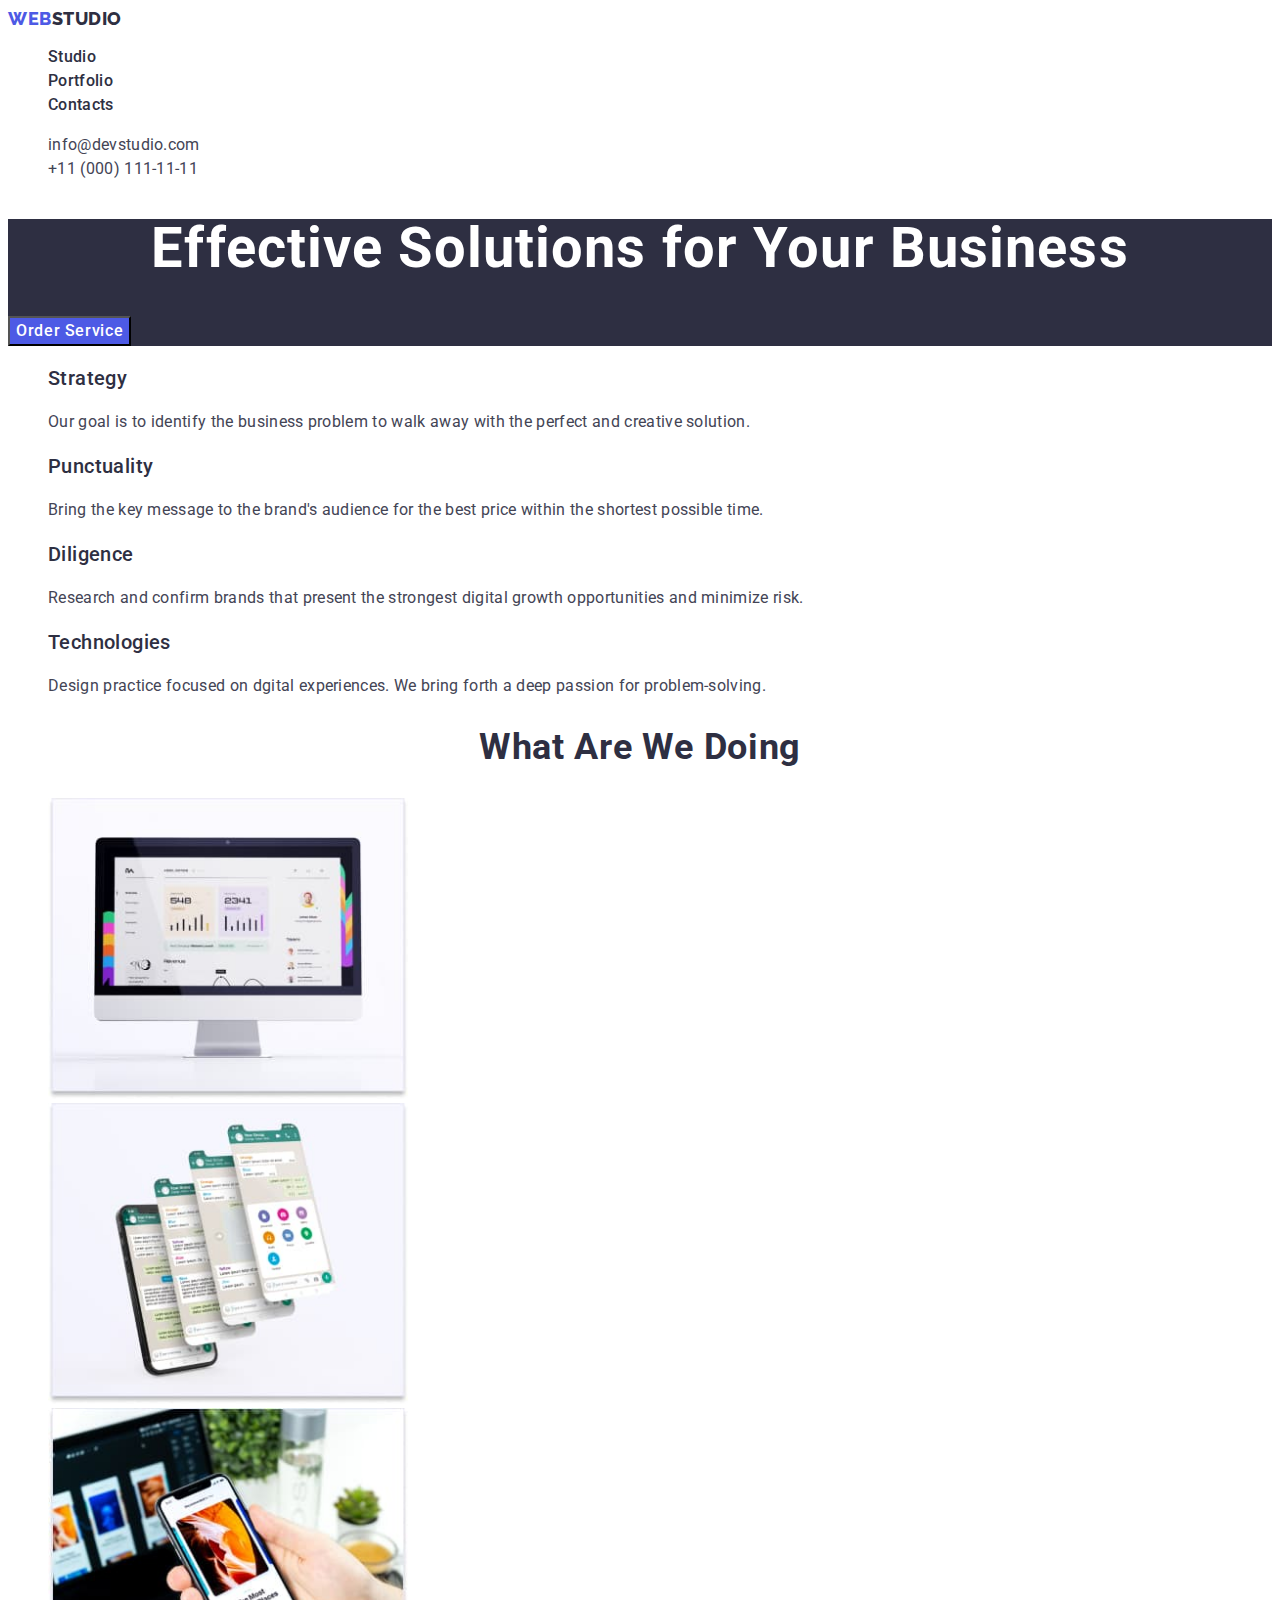
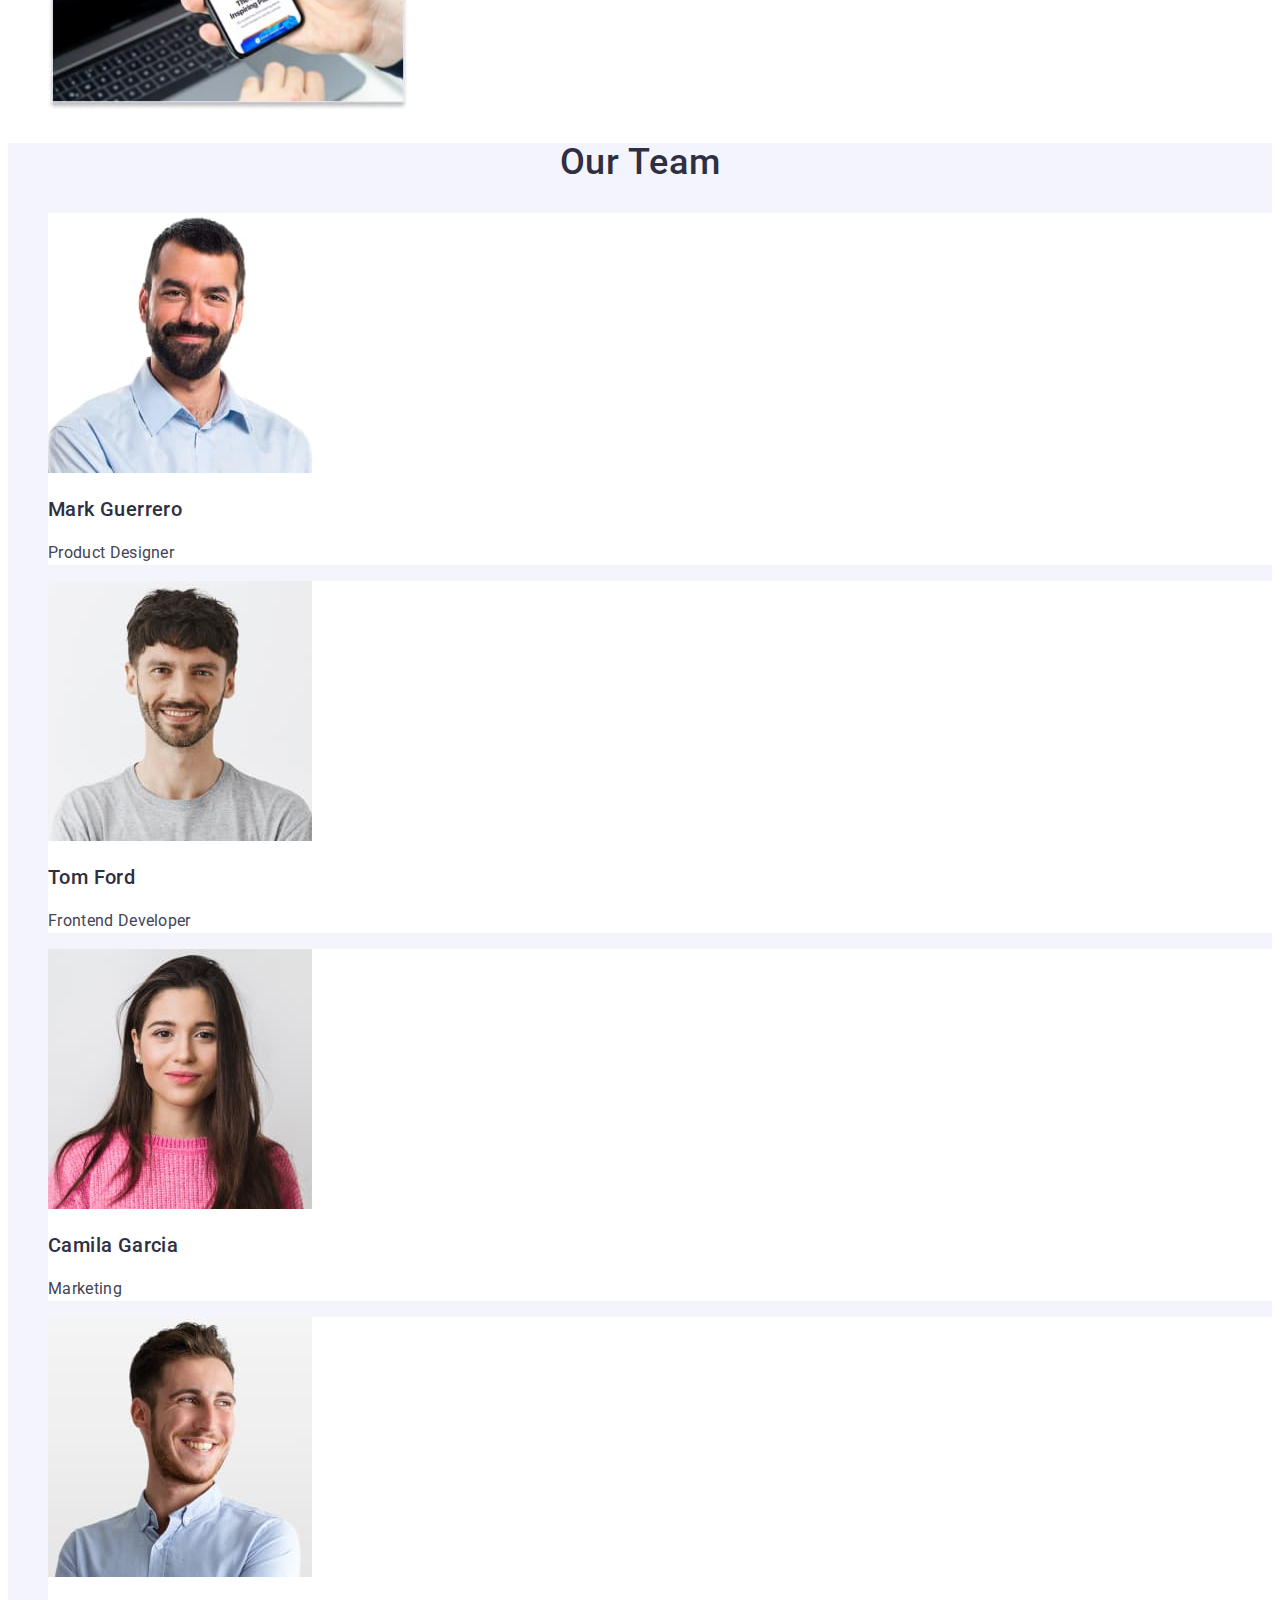
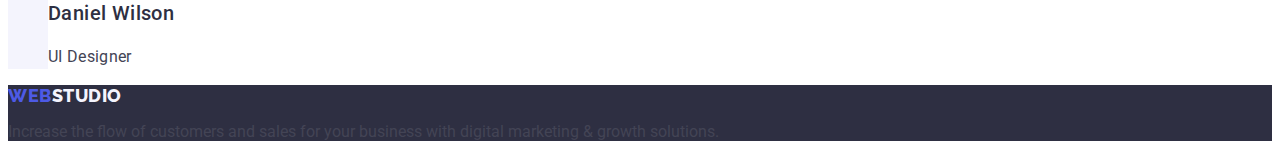
<file: index.html>
<!DOCTYPE html>
<html lang="en">
  <head>
    <meta charset="UTF-8" />
    <meta http-equiv="X-UA-Compatible" content="IE=edge" />
    <meta name="viewport" content="width=device-width, initial-scale=1.0" />

    <link rel="preconnect" href="https://fonts.googleapis.com" />
    <link rel="preconnect" href="https://fonts.gstatic.com" crossorigin />
    <link rel="preconnect" href="https://fonts.googleapis.com" />
    <link rel="preconnect" href="https://fonts.gstatic.com" crossorigin />
    <link
      href="https://fonts.googleapis.com/css2?family=Raleway:wght@800&display=swap"
      rel="stylesheet"
    />
    <link rel="preconnect" href="https://fonts.gstatic.com>" />
    <link
      href="https://fonts.googleapis.com/css2?family=Roboto:wght@400;500;700&display=swap"
      rel="stylesheet"
    />

    <link rel="stylesheet" href="./css/styles.css" />
    <title>WebStudio</title>
  </head>
  <!-- Main page -->
  <body>
    <!-- Navigation content -->
    <header>
      <nav>
        <!-- Logo -->
        <a class="logo-part link" href="./index.html"
          >Web<span class="logo-item">Studio</span></a
        >
        <!-- Header navigation -->
        <ul class="list">
          <li class="list-item">
            <a class="link-item link" href="./index.html">Studio</a>
          </li>
          <li class="list-item">
            <a class="link-item link" href="./portfolio.html">Portfolio</a>
          </li>
          <li class="list-item">
            <a class="link-item link" href="">Contacts</a>
          </li>
        </ul>
      </nav>
      <!-- Addres list -->
      <address class="addres-list">
        <ul class="addres-list list">
          <li>
            <a class="addres-url link" href="mailto:info@devstudio.com"
              >info@devstudio.com</a
            >
          </li>
          <li>
            <a class="addres-url link" href="tel:+110001111111"
              >+11 (000) 111-11-11</a
            >
          </li>
        </ul>
      </address>
    </header>
    <main>
      <!-- Hero section -->
      <section class="hero-section">
        <h1 class="banner">Effective Solutions for Your Business</h1>
        <button class="order-button" type="button">Order Service</button>
      </section>
      <!-- Features -->

      <section>
        <h2 hidden class="features">Company Features</h2>
        <ul class="features-list list">
          <li>
            <h3 class="features-head">Strategy</h3>

            <p class="section-tittle">
              Our goal is to identify the business problem to walk away with the
              perfect and creative solution.
            </p>
          </li>
          <li>
            <h3 class="features-head">Punctuality</h3>
            <p class="section-tittle">
              Bring the key message to the brand's audience for the best price
              within the shortest possible time.
            </p>
          </li>
          <li>
            <h3 class="features-head">Diligence</h3>
            <p class="section-tittle">
              Research and confirm brands that present the strongest digital
              growth opportunities and minimize risk.
            </p>
          </li>
          <li>
            <h3 class="features-head">Technologies</h3>
            <p class="section-tittle">
              Design practice focused on dgital experiences. We bring forth a
              deep passion for problem-solving.
            </p>
          </li>
        </ul>
      </section>
      <!-- Company functions -->

      <section>
        <h2 class="company-functions">What are we doing</h2>
        <ul class="functions list">
          <li>
            <img src="./images/img1.jpg" alt="Monitor" width="360" />
          </li>
          <li>
            <img src="./images/img2.jpg" alt="Smartphone" width="360" />
          </li>
          <li>
            <img
              src="./images/img3.jpg"
              alt="Smartphone with laptop"
              width="360"
            />
          </li>
        </ul>
      </section>
      <!-- Our team -->
      <section class="team">
        <h2 class="team-list">Our Team</h2>
        <ul class="teammates list">
          <li class="team-photo">
            <img src="./images/img4.jpg" alt="Mark Guerero photo" width="264" />
            <h3 class="employee">Mark Guerrero</h3>
            <p class="self-description">Product Designer</p>
          </li>
          <li class="team-photo">
            <img src="./images/img5.jpg" alt="Tom's photo" width="264" />
            <h3 class="employee">Tom Ford</h3>
            <p class="self-description">Frontend Developer</p>
          </li>
          <li class="team-photo">
            <img src="./images/img6.jpg" alt="Camila's phot" width="264" />
            <h3 class="employee">Camila Garcia</h3>
            <p class="self-description">Marketing</p>
          </li>
          <li class="team-photo">
            <img src="./images/img7.jpg" alt="Daniel's photo" width="264" />
            <h3 class="employee">Daniel Wilson</h3>
            <p class="self-description">UI Designer</p>
          </li>
        </ul>
      </section>
    </main>
    <!-- Footer -->
    <footer class="footer">
      <a class="footer-logo link" href="./index.html"
        >Web<span class="footer-item">Studio</span>
      </a>
      <p>
        Increase the flow of customers and sales for your business with digital
        marketing & growth solutions.
      </p>
    </footer>
  </body>
</html>
</file>
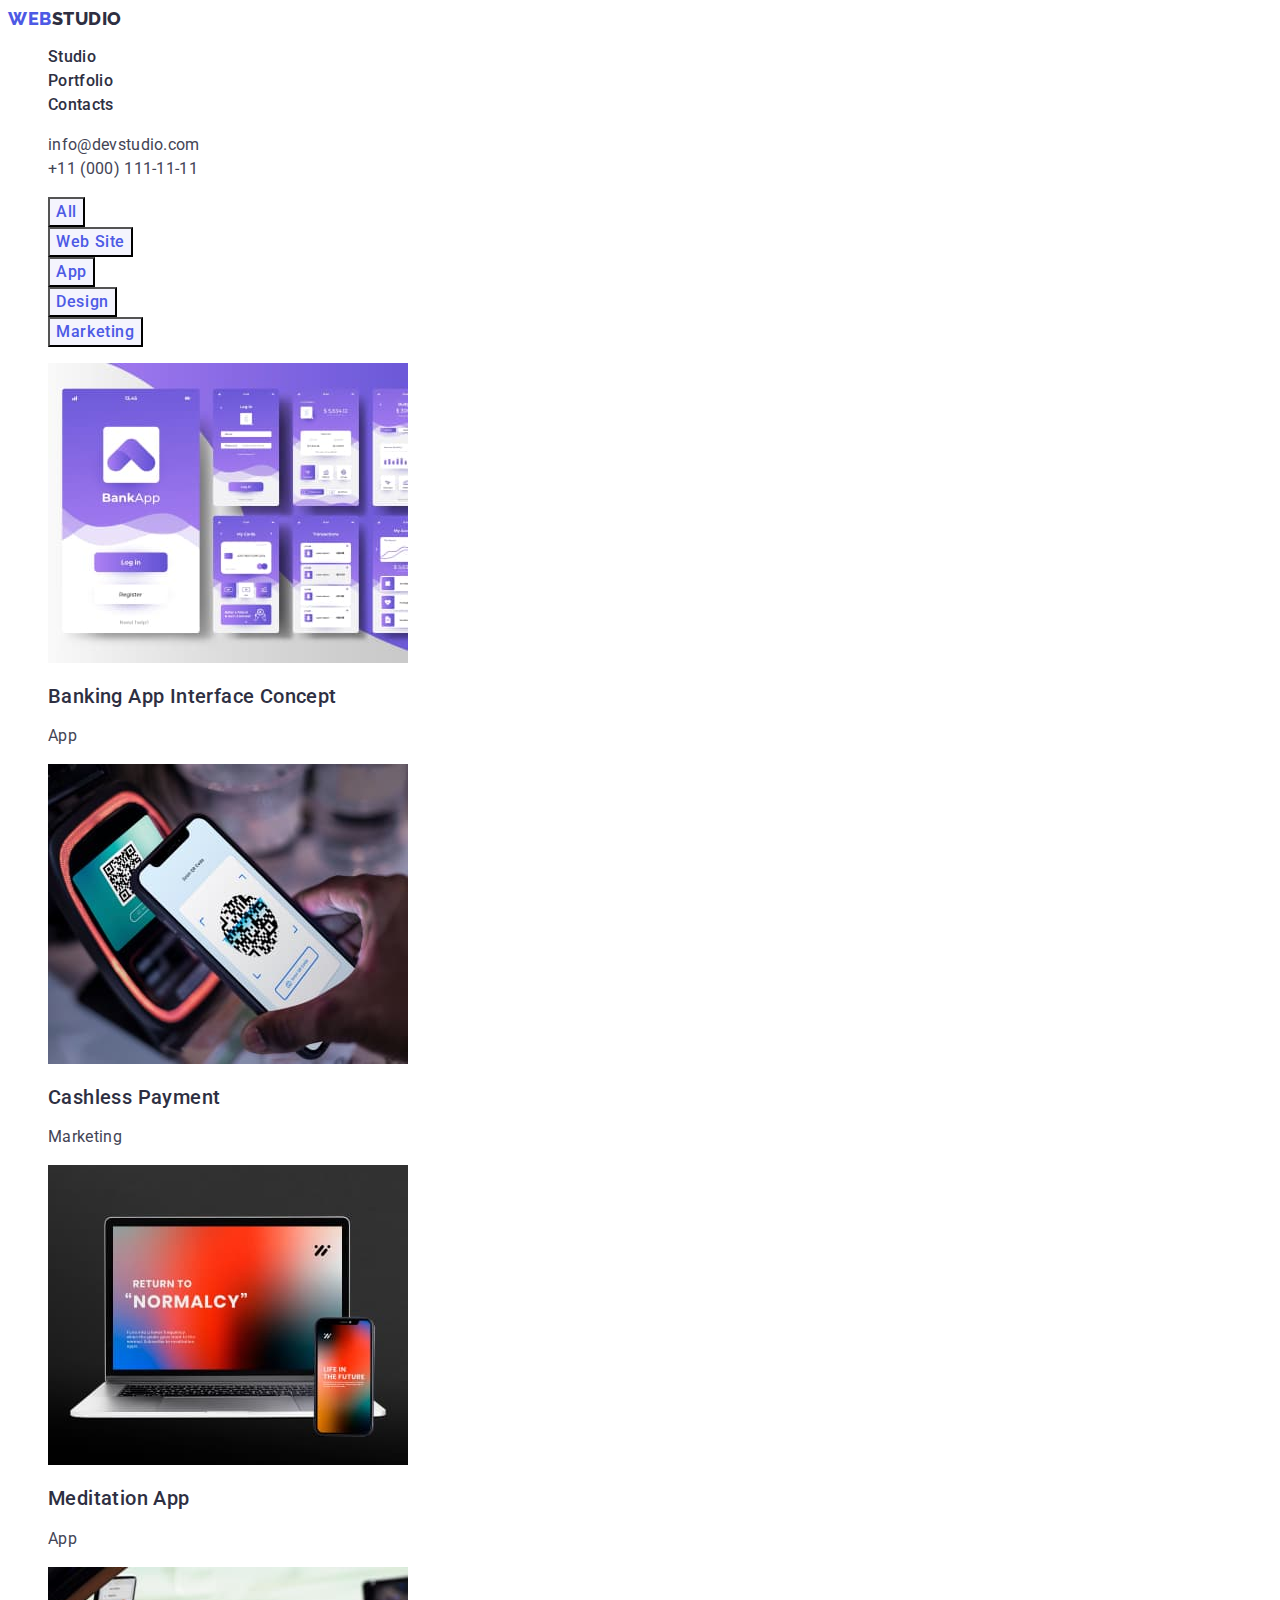
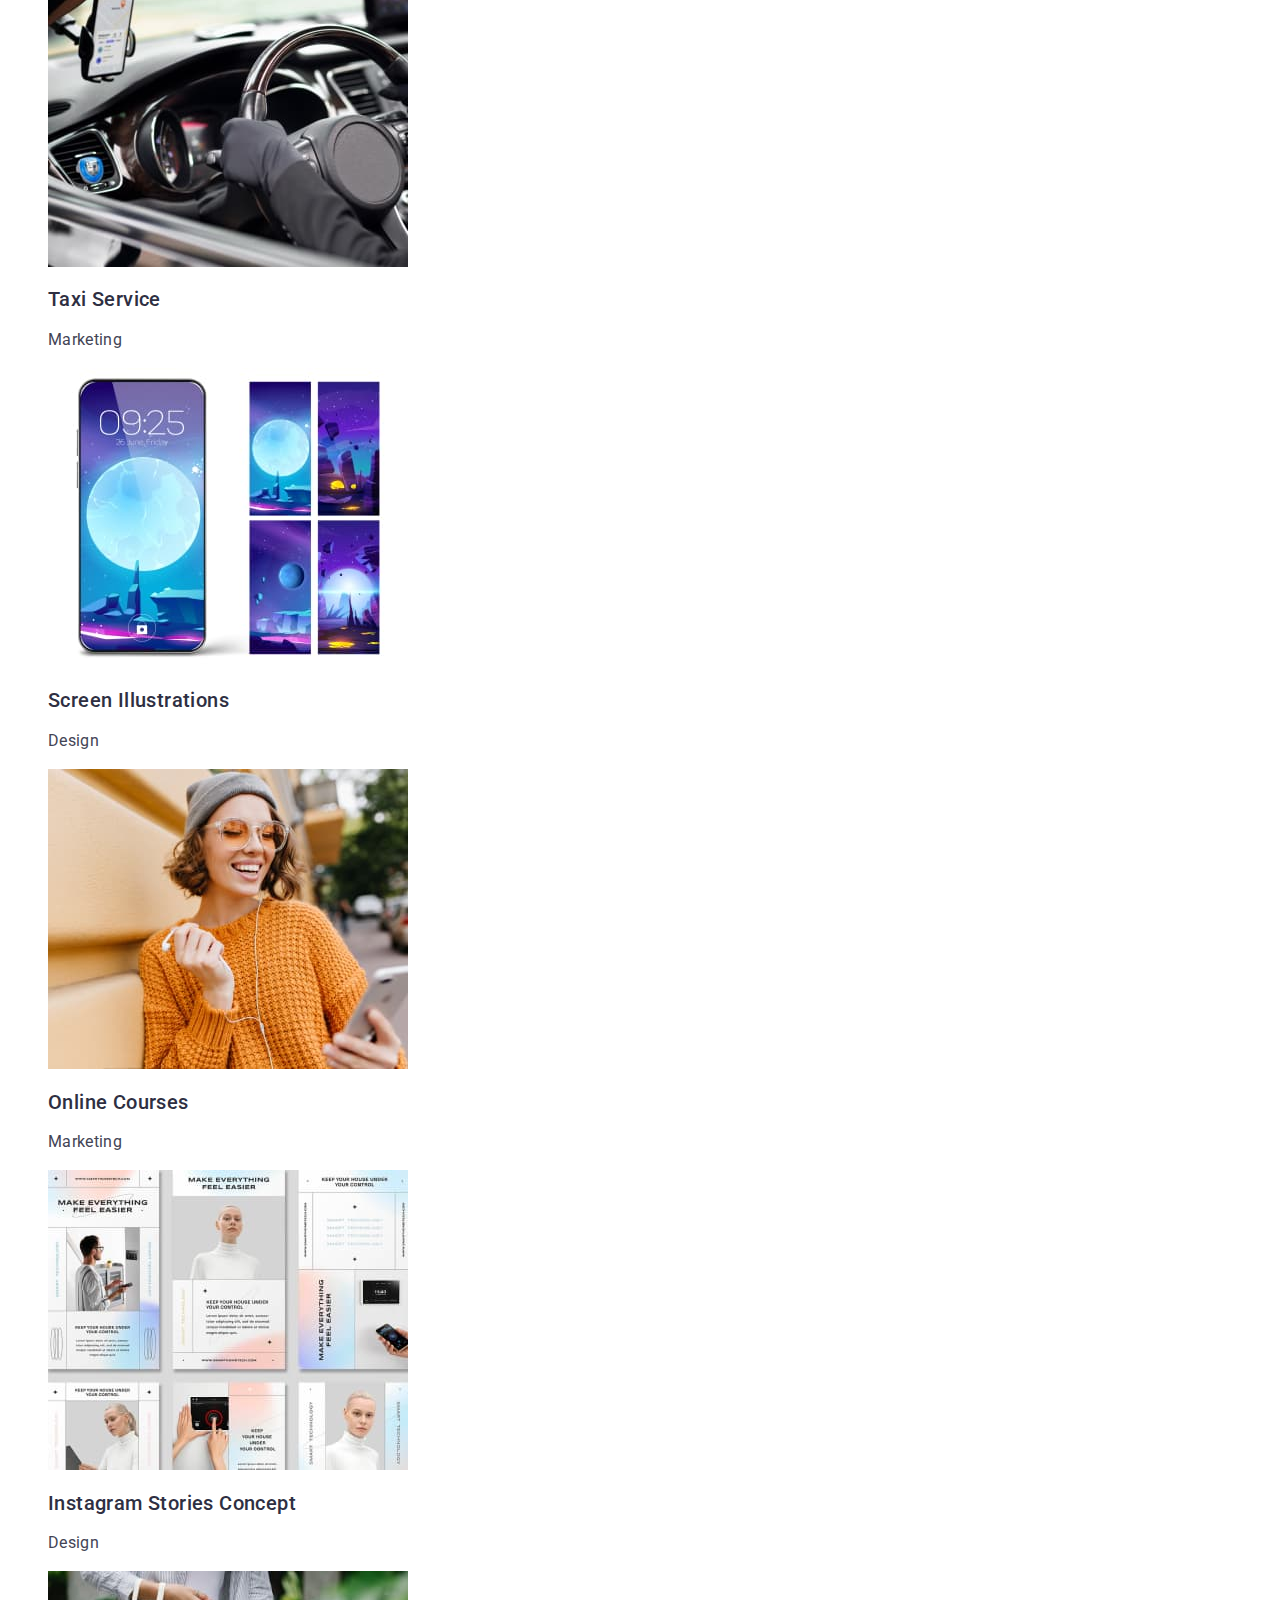
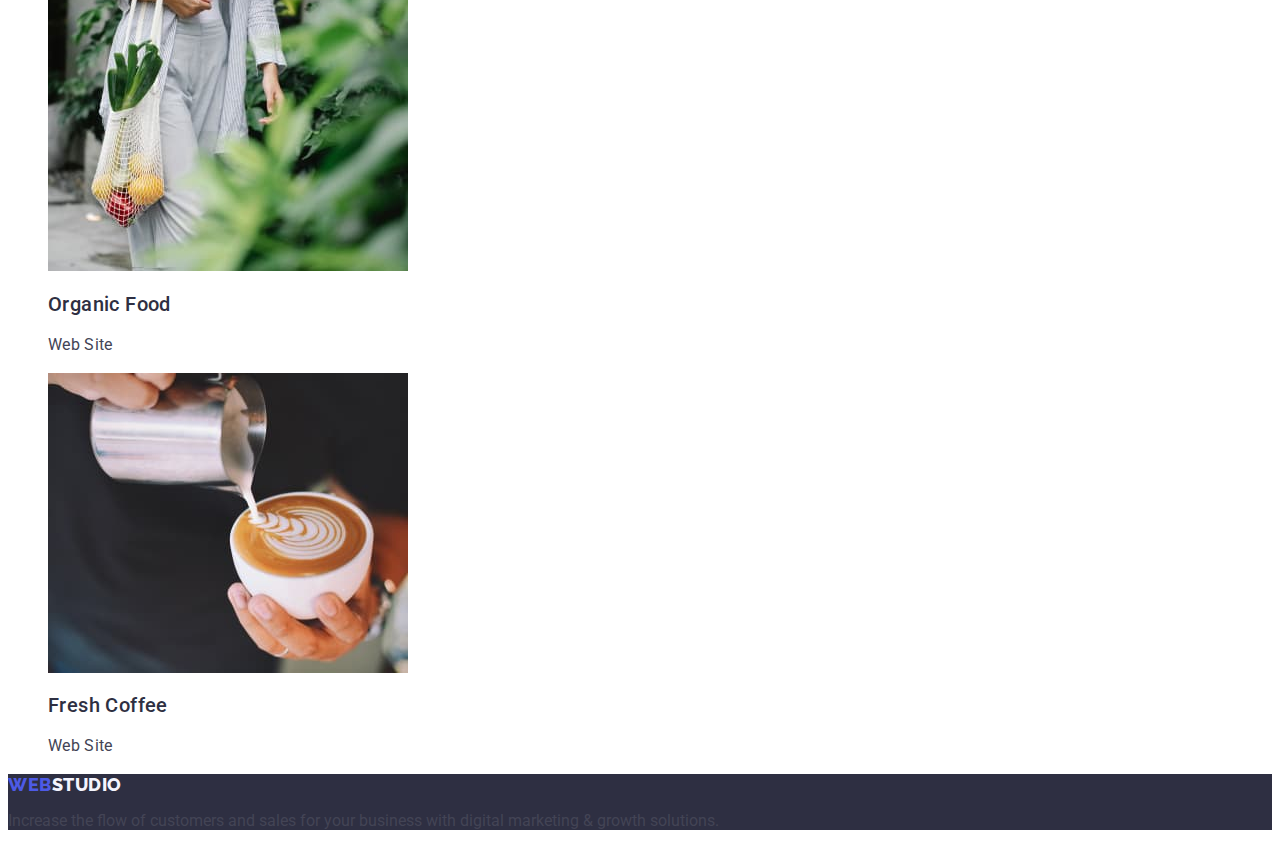
<file: portfolio.html>
<!DOCTYPE html>
<html lang="en">
  <head>
    <meta charset="UTF-8" />
    <meta http-equiv="X-UA-Compatible" content="IE=edge" />
    <meta name="viewport" content="width=device-width, initial-scale=1.0" />

    <link rel="preconnect" href="https://fonts.googleapis.com" />
    <link rel="preconnect" href="https://fonts.gstatic.com" crossorigin />
    <link rel="preconnect" href="https://fonts.googleapis.com" />
    <link rel="preconnect" href="https://fonts.gstatic.com" crossorigin />
    <link
      href="https://fonts.googleapis.com/css2?family=Raleway:wght@800&display=swap"
      rel="stylesheet"
    />
    <link rel="preconnect" href="https://fonts.gstatic.com>" />
    <link
      href="https://fonts.googleapis.com/css2?family=Roboto:wght@400;500;700&display=swap"
      rel="stylesheet"
    />

    <link rel="stylesheet" href="./css/styles.css" />
    <title>Portfolio</title>
  </head>
  <body>
    <header>
      <nav>
        <!-- Logo at portfolio page -->
        <a class="logo-part link" href="./index.html"
          >Web<span class="logo-item">Studio</span></a
        >
        <!-- Header portfolio navigation -->
        <ul class="list">
          <li class="list-item">
            <a class="link-item link" href="./index.html">Studio</a>
          </li>
          <li class="list-item">
            <a class="link-item link" href="./portfolio.html">Portfolio</a>
          </li>
          <li class="list-item">
            <a class="link-item link" href="">Contacts</a>
          </li>
        </ul>
      </nav>
      <!-- Addres list at portfolio -->
      <address class="addres-list">
        <ul class="addres-list list">
          <li>
            <a class="addres-url link" href="mailto:info@devstudio.com"
              >info@devstudio.com</a
            >
          </li>
          <li>
            <a class="addres-url link" href="tel:+110001111111"
              >+11 (000) 111-11-11</a
            >
          </li>
        </ul>
      </address>
    </header>
    <!-- Main portfolio content -->
    <main>
      <section>
        <h1 hidden>Filters</h1>
        <ul class="buttons list">
          <li class="button-item">
            <button class="button-style" type="button">All</button>
          </li>
          <li class="button-item">
            <button class="button-style" type="button">Web Site</button>
          </li>
          <li class="button-item">
            <button class="button-style" type="button">App</button>
          </li>
          <li class="button-item">
            <button class="button-style" type="button">Design</button>
          </li>
          <li class="button-item">
            <button class="button-style" type="button">Marketing</button>
          </li>
        </ul>

        <ul class="portfolio-gallery list">
          <li>
            <a class="portfolio-item link" href="">
              <img
                src="./images/img-sheet.jpg"
                alt="violet-sheet"
                width="360"
              />
              <h2 class="img-head">Banking App Interface Concept</h2>
              <p class="img-dscr">App</p>
            </a>
          </li>
          <li>
            <a class="portfolio-item link" href="">
              <img src="./images/img-smart.jpg" alt="phone" width="360" />
              <h2 class="img-head">Cashless Payment</h2>
              <p class="img-dscr">Marketing</p></a
            >
          </li>
          <li>
            <a class="portfolio-item link" href="">
              <img src="./images/img-laptop.jpg" alt="red-laptop" width="360" />
              <h2 class="img-head">Meditation App</h2>
              <p class="img-dscr">App</p></a
            >
          </li>
          <li>
            <a class="portfolio-item link" href="">
              <img src="./images/img-driver.jpg" alt="driver" width="360" />
              <h2 class="img-head">Taxi Service</h2>
              <p class="img-dscr">Marketing</p></a
            >
          </li>
          <li>
            <a class="portfolio-item link" href="">
              <img
                src="./images/img-screen.jpg"
                alt="screenshots"
                width="360"
              />
              <h2 class="img-head">Screen Illustrations</h2>
              <p class="img-dscr">Design</p></a
            >
          </li>
          <li>
            <a class="portfolio-item link" href="">
              <img src="./images/img-girl.jpg" alt="girl" width="360" />
              <h2 class="img-head">Online Courses</h2>
              <p class="img-dscr">Marketing</p></a
            >
          </li>
          <li>
            <a class="portfolio-item link" href="">
              <img src="./images/img-faces.jpg" alt="face-sheet" width="360" />
              <h2 class="img-head">Instagram Stories Concept</h2>
              <p class="img-dscr">Design</p></a
            >
          </li>
          <li>
            <a class="portfolio-item link" href=""
              ><img src="./images/img-organic.jpg" alt="organic" width="360" />
              <h2 class="img-head">Organic Food</h2>
              <p class="img-dscr">Web Site</p></a
            >
          </li>
          <li>
            <a class="portfolio-item link" href=""
              ><img src="./images/img-cofee.jpg" alt="cofee" width="360" />
              <h2 class="img-head">Fresh Coffee</h2>
              <p class="img-dscr">Web Site</p></a
            >
          </li>
        </ul>
      </section>
    </main>
    <!-- Portfolio footer  -->
    <footer class="footer">
      <a class="footer-logo link" href="./index.html"
        >Web<span class="footer-item">Studio</span>
      </a>
      <p>
        Increase the flow of customers and sales for your business with digital
        marketing & growth solutions.
      </p>
    </footer>
  </body>
</html>
</file>
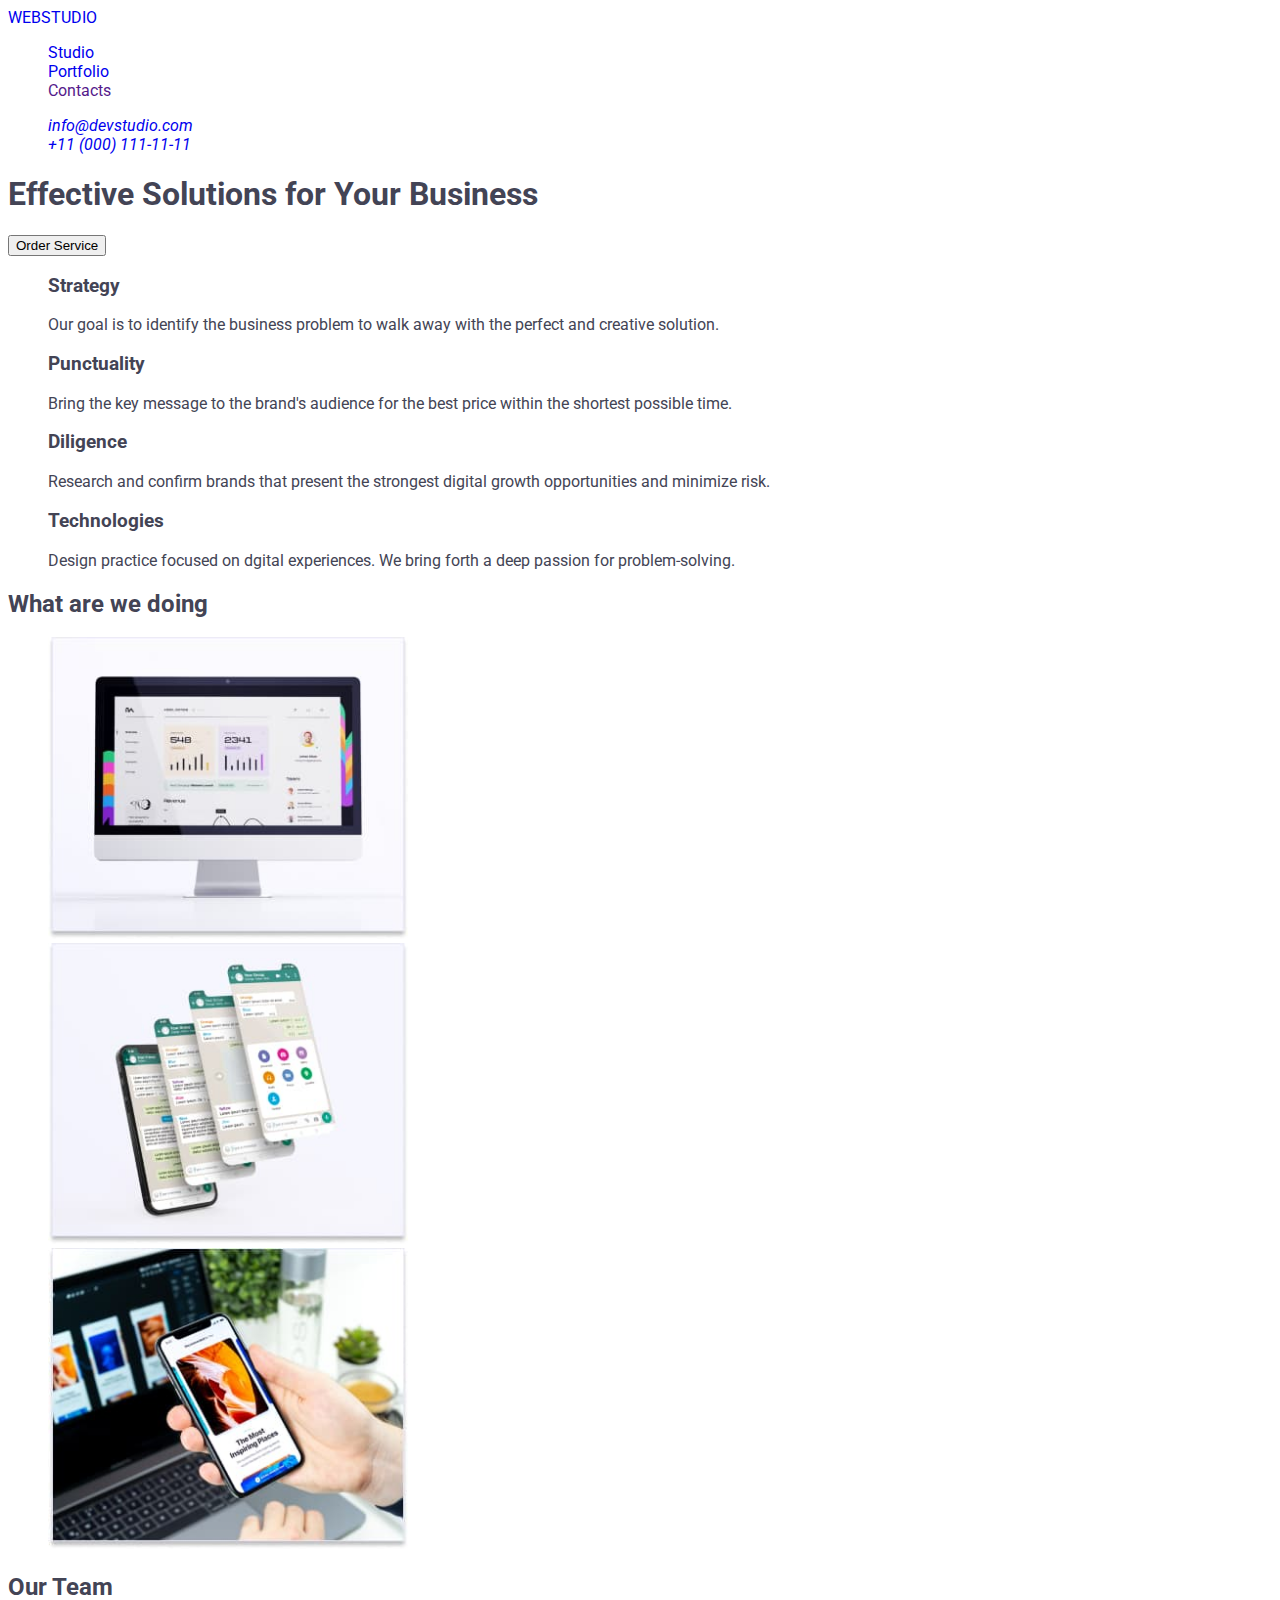
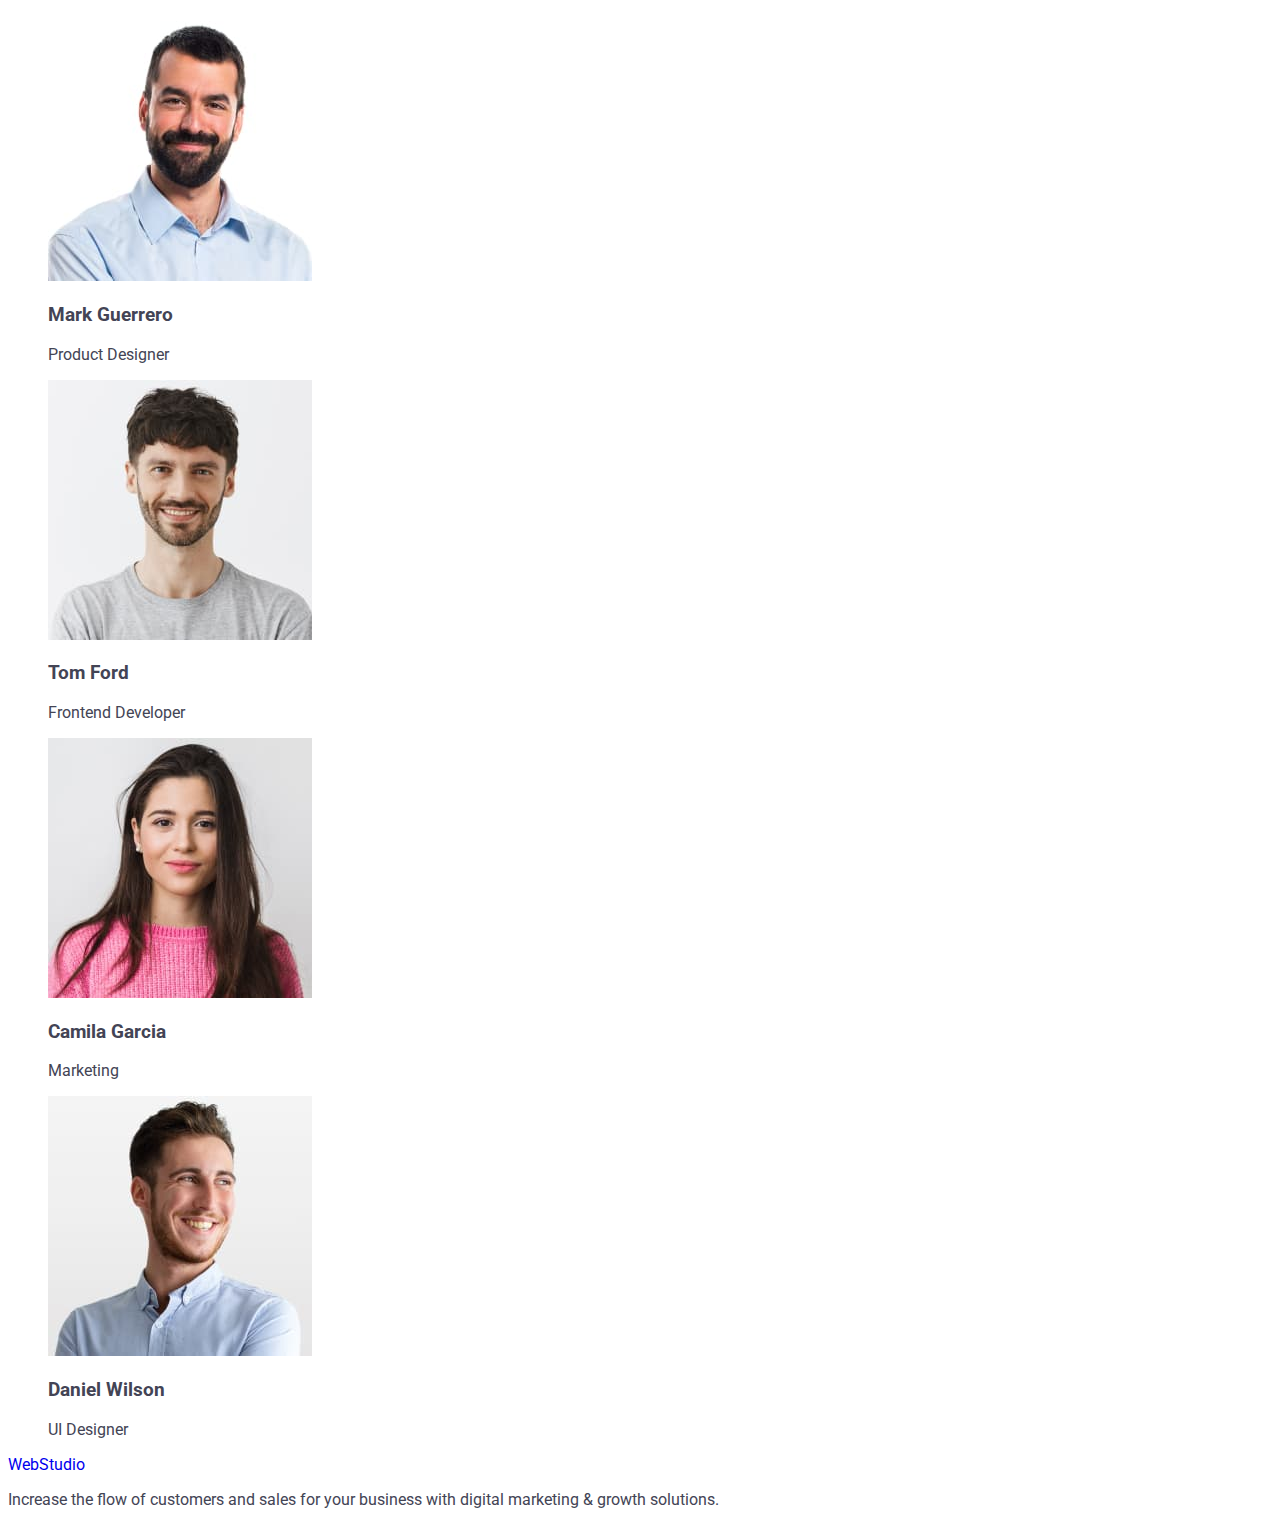
<file: webstudio.html>
<!DOCTYPE html>
<html lang="en">
  <head>
    <meta charset="UTF-8" />
    <meta http-equiv="X-UA-Compatible" content="IE=edge" />
    <meta name="viewport" content="width=device-width, initial-scale=1.0" />

    <link rel="preconnect" href="https://fonts.googleapis.com" />
    <link rel="preconnect" href="https://fonts.gstatic.com" crossorigin />
    <link rel="preconnect" href="https://fonts.googleapis.com" />
    <link rel="preconnect" href="https://fonts.gstatic.com" crossorigin />
    <link
      href="https://fonts.googleapis.com/css2?family=Raleway:wght@800&display=swap"
      rel="stylesheet"
    />
    <link
      href="https://fonts.googleapis.com/css2?family=Roboto:wght@400;500;700&display=swap"
      rel="stylesheet"
    />

    <link rel="stylesheet" href="./css/styles.css" />
    <title>WebStudio</title>
  </head>
  <!-- Main page -->
  <body>
    <!-- Navigation content -->
    <header>
      <nav class="navigation">
        <!-- Logo -->
        <a class="first-item" href="./index.html"
          >WEB<span class="second-item">STUDIO</span></a
        >
        <!-- Navigation list -->
        <ul class="navigation_list">
          <li class="navigation-item"><a href="./index.html">Studio</a></li>
          <li class="navigation-item">
            <a href="./portfolio.html">Portfolio</a>
          </li>
          <li class="navigation-item"><a href="">Contacts</a></li>
        </ul>
      </nav>
      <address>
        <ul>
          <li><a href="mailto:info@devstudio.com">info@devstudio.com</a></li>
          <li><a href="tel:+110001111111">+11 (000) 111-11-11</a></li>
        </ul>
      </address>
    </header>
    <main>
      <!-- Hero section -->
      <section>
        <h1>Effective Solutions for Your Business</h1>
        <button type="button">Order Service</button>
      </section>
      <!-- Features -->

      <section>
        <h2 hidden>Company Features</h2>
        <ul>
          <li>
            <h3>Strategy</h3>

            <p>
              Our goal is to identify the business problem to walk away with the
              perfect and creative solution.
            </p>
          </li>
          <li>
            <h3>Punctuality</h3>
            <p>
              Bring the key message to the brand's audience for the best price
              within the shortest possible time.
            </p>
          </li>
          <li>
            <h3>Diligence</h3>
            <p>
              Research and confirm brands that present the strongest digital
              growth opportunities and minimize risk.
            </p>
          </li>
          <li>
            <h3>Technologies</h3>
            <p>
              Design practice focused on dgital experiences. We bring forth a
              deep passion for problem-solving.
            </p>
          </li>
        </ul>
      </section>
      <!-- Company functions -->

      <section>
        <h2>What are we doing</h2>
        <ul>
          <li>
            <img src="./images/img1.jpg" alt="Monitor" width="360" />
          </li>
          <li>
            <img src="./images/img2.jpg" alt="Smartphone" width="360" />
          </li>
          <li>
            <img
              src="./images/img3.jpg"
              alt="Smartphone with laptop"
              width="360"
            />
          </li>
        </ul>
      </section>
      <!-- Our team -->
      <section>
        <h2>Our Team</h2>
        <ul>
          <li>
            <img src="./images/img4.jpg" alt="Mark Guerero photo" width="264" />
            <h3>Mark Guerrero</h3>
            <p>Product Designer</p>
          </li>
          <li>
            <img src="./images/img5.jpg" alt="Tom's photo" width="264" />
            <h3>Tom Ford</h3>
            <p>Frontend Developer</p>
          </li>
          <li>
            <img src="./images/img6.jpg" alt="Camila's phot" width="264" />
            <h3>Camila Garcia</h3>
            <p>Marketing</p>
          </li>
          <li>
            <img src="./images/img7.jpg" alt="Daniel's photo" width="264" />
            <h3>Daniel Wilson</h3>
            <p>UI Designer</p>
          </li>
        </ul>
      </section>
    </main>

    <footer>
      <a href="./index.html">WebStudio</a>
      <p>
        Increase the flow of customers and sales for your business with digital
        marketing & growth solutions.
      </p>
    </footer>
  </body>
</html>
</file>
<file: css/styles.css>
:root {
  --brand-button-color: #4d5ae5;
  --pressed-state-color: #404bbf;
  --color-for-text-headings: #2e2f42;
  --succes-color: #31d0aa;
  --main-text-color: #434455;
  --other-text-color: #8e8f99;
  --accent-color: #e7e9fc;
  --light-mode-bckgrounds: #f4f4fd;
  --modal-overlay-color: #2e2f42;
  --hero-background-color: #2e2f42;
  --white-background-color: #ffffff;
  --modal-background-color: #fcfcfc;
}
/* Main page */
body {
  font-family: "Roboto", sans-serif;
  color: #434455;
  background-color: #ffffff;
}
a {
  text-decoration: none;
}
ul {
  list-style: none;
}
/* Logo styles */
.logo-part {
  font-family: "Raleway", sans-serif;
  font-style: normal;
  font-weight: 800;
  font-size: 18px;
  line-height: 1.17;

  letter-spacing: 0.03em;
  text-transform: uppercase;
  color: #4d5ae5;
}
.logo-item {
  font-family: "Raleway", sans-serif;
  font-style: normal;
  font-weight: 800;
  font-size: 18px;
  line-height: 1.1;
  text-decoration: none;
  letter-spacing: 0.03em;
  text-transform: uppercase;
  color: #2e2f42;
}
/* Header navigation */
.list :hover {
  color: #404bbf;
}
.list :focus {
  color: #404bbf;
}
.link-item {
  text-decoration: none;
  font-weight: 500;
  font-size: 16px;
  line-height: 1.5;
  letter-spacing: 0.02em;
  color: #2e2f42;
}
/* Addres-list */
.addres-list {
  font-style: normal;
}

.addres-url {
  line-height: 1.5;
  letter-spacing: 0.02em;
  color: #434455;
}
.addres-list :hover {
  color: #404bbf;
}
.addres-list :focus {
  color: #404bbf;
}
/* Hero section  */
.hero-section {
  background-color: #2e2f42;
}
.banner {
  font-size: 56px;
  line-height: 1.07;
  text-align: center;
  letter-spacing: 0.02em;
  color: #ffffff;
}
.order-button {
  background-color: #4d5ae5;
  font-family: "Roboto", sans-serif;
  font-weight: 500;
  font-size: 16px;
  line-height: 1.5;
  letter-spacing: 0.04em;
  color: #ffffff;
  cursor: pointer;
}
.order-button:hover {
  background-color: #404bbf;
}
.order-button:focus {
  background-color: #404bbf;
}
/* Features */

.self-photo {
  font-weight: 500;
  font-size: 20px;
  line-height: 1.2;
  letter-spacing: 0.02em;
  color: #2e2f42;
}
.features-head {
  font-weight: 500;
  font-size: 20px;
  line-height: 1.2;
  letter-spacing: 0.02em;
  color: #2e2f42;
}
.section-tittle,
.self-description {
  line-height: 1.5;
  letter-spacing: 0.02em;
}
/* Company functions, and team list styles for <ul><ul/(next setion)> */
.company-functions {
  font-size: 36px;
  line-height: 1.11;
  text-align: center;
  letter-spacing: 0.02em;
  text-transform: capitalize;
  color: var(--color-for-text-headings);
}
.team-list,
.employee {
  font-weight: 500;
  font-size: 20px;
  line-height: 1.2;
  letter-spacing: 0.02em;
  color: var(--color-for-text-headings);
}
/* Our team, if you need change styles in "h3", request to "Company-functions" */
.team {
  background-color: #f4f4fd;
}
.team-list {
  font-size: 36px;
  line-height: 1.11;
  text-align: center;
  text-transform: capitalize;
  color: #2e2f42;
}
.team-photo {
  background-color: #ffffff;
}
/* If need change styles, turn to "team-list style" */

/* Footer */
.footer {
  background-color: #2e2f42;
}

.footer-logo {
  font-family: "Raleway", sans-serif;
  font-weight: 800;
  font-size: 18px;
  line-height: 1.17;

  letter-spacing: 0.03em;
  text-transform: uppercase;
  color: #4d5ae5;
}
.footer-item {
  color: #f4f4fd;
}
/*Main portfolio styles */
.buttons {
  list-style: none;
}
.button {
  font-weight: 500;
  font-size: 16px;
  line-height: 1.5;
  letter-spacing: 0.04em;
  color: #4d5ae5;
  background-color: #f4f4fd;
  cursor: pointer;
  font-family: "Roboto", sans-serif;
}
.button-item :hover {
  color: #ffffff;
  background-color: #404bbf;
}
.button-item :focus {
  color: #ffffff;
  background-color: #404bbf;
}
.button-style {
  font-family: "Roboto", sans-serif;
  font-weight: 500;
  font-size: 16px;
  line-height: 1.5;
  letter-spacing: 0.04em;
  color: #4d5ae5;
  background-color: #f4f4fd;
  cursor: pointer;
}
.portfolio-gallery {
  list-style: none;
}
.portfolio-item {
  text-decoration: none;
}
.img-head {
  font-weight: 500;
  font-size: 20px;
  line-height: 1.2;
  letter-spacing: 0.02em;
  color: var(--color-for-text-headings);
}
.img-dscr {
  line-height: 1.5;
  letter-spacing: 0.02em;
  color: var(--main-text-color);
}
</file>
